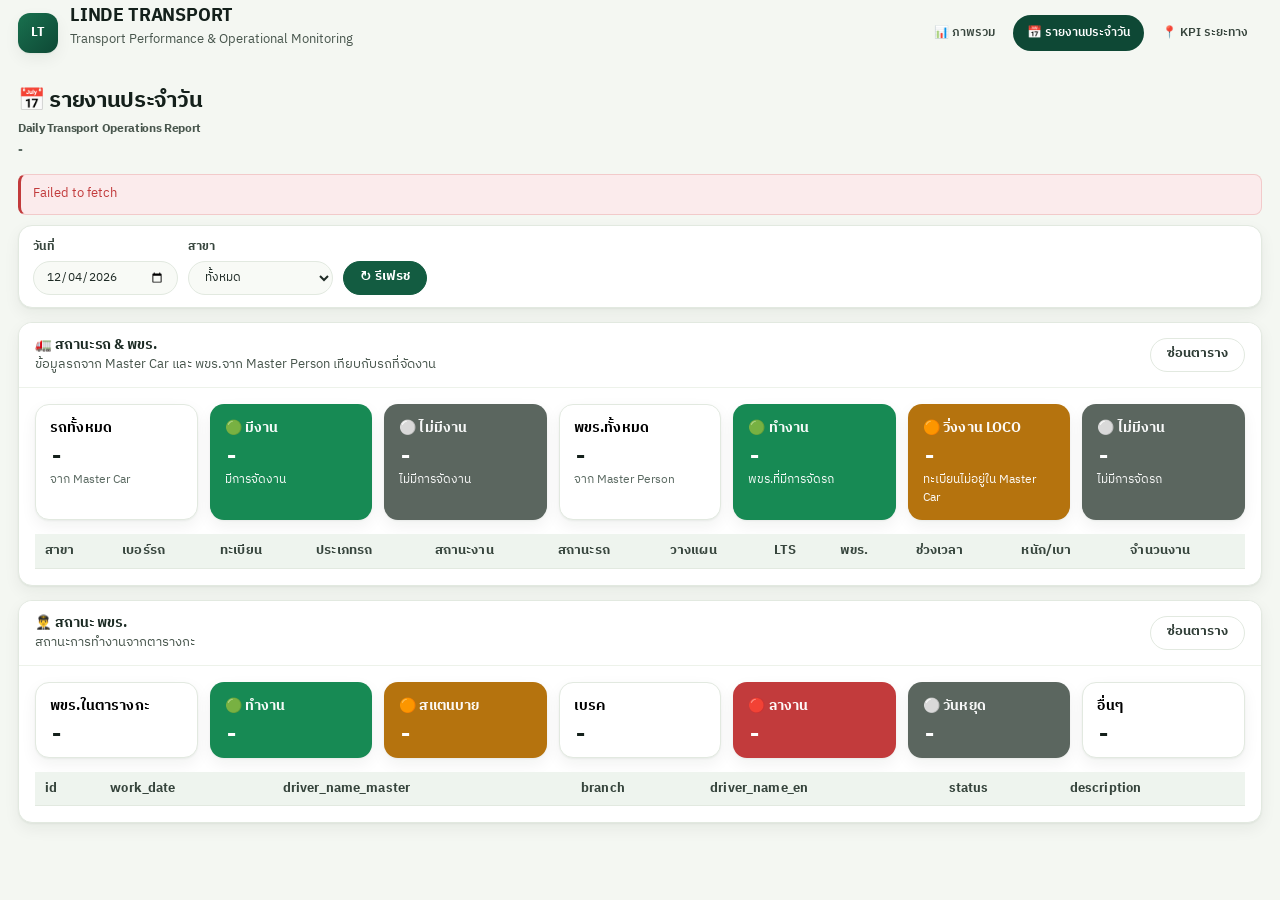
<file: daily-report.html>
<!DOCTYPE html>
<html lang="th">
<head>
  <meta charset="UTF-8">
  <meta name="viewport" content="width=device-width, initial-scale=1.0">
  <title>LINDE TRANSPORT DAILY REPORT</title>
  <link rel="preconnect" href="https://fonts.googleapis.com">
  <link rel="preconnect" href="https://fonts.gstatic.com" crossorigin>
  <link href="https://fonts.googleapis.com/css2?family=IBM+Plex+Mono:wght@500;600;700&family=IBM+Plex+Sans+Thai:wght@400;500;600;700&display=swap" rel="stylesheet">
  <link rel="stylesheet" href="style.css">
</head>
<body>

  <header>
    <div class="header-content">
      <div class="header-brand">
        <div class="brand-mark">LT</div>
        <div class="brand-text">
          <h1 class="brand-title">LINDE TRANSPORT</h1>
          <p class="brand-subtitle">Transport Performance &amp; Operational Monitoring</p>
        </div>
      </div>

      <nav class="page-nav">
        <a href="index.html">📊 ภาพรวม</a>
        <a href="daily-report.html" class="active">📅 รายงานประจำวัน</a>
        <a href="kpi-distance.html">📍 KPI ระยะทาง</a>
      </nav>
    </div>
  </header>

  <main class="container">

    <div class="page-title">
      <h1>📅 รายงานประจำวัน</h1>
      <p>Daily Transport Operations Report</p>
      <div id="reportInfo" class="card-status">-</div>
    </div>

    <div id="errorMessage" class="error-message"></div>

    <section class="filters">
      <div class="filter-group">
        <label for="dateFilter">วันที่</label>
        <input type="date" id="dateFilter" onchange="loadReport()">
      </div>
      <div class="filter-group">
        <label for="branchFilter">สาขา</label>
        <select id="branchFilter" onchange="applyFilters()">
          <option value="">ทั้งหมด</option>
        </select>
      </div>
      <div class="filter-action">
        <button class="btn btn-primary" type="button" onclick="refreshReport()">↻ รีเฟรช</button>
      </div>
    </section>

    <section class="section">
      <div class="section-heading">
        <div>
          <h2>🚛 สถานะรถ &amp; พขร.</h2>
          <p class="section-subtitle">ข้อมูลรถจาก Master Car และ พขร.จาก Master Person เทียบกับรถที่จัดงาน</p>
        </div>
        <div class="section-actions">
          <button class="btn btn-secondary" id="vehicleTableToggle" type="button" onclick="toggleTable('vehicleTableWrapper','vehicleTableToggle')">ซ่อนตาราง</button>
        </div>
      </div>

      <div class="cards">
        <div class="card">
          <div class="card-label">รถทั้งหมด</div>
          <div class="card-value" id="vehicleTotal">-</div>
          <div class="card-note">จาก Master Car</div>
        </div>
        <div class="card card-green">
          <div class="card-label">🟢 มีงาน</div>
          <div class="card-value" id="vehicleWorking">-</div>
          <div class="card-note">มีการจัดงาน</div>
        </div>
        <div class="card card-gray">
          <div class="card-label">⚪ ไม่มีงาน</div>
          <div class="card-value" id="vehicleNoJob">-</div>
          <div class="card-note">ไม่มีการจัดงาน</div>
        </div>
        <div class="card">
          <div class="card-label">พขร.ทั้งหมด</div>
          <div class="card-value" id="driverTotal">-</div>
          <div class="card-note">จาก Master Person</div>
        </div>
        <div class="card card-green">
          <div class="card-label">🟢 ทำงาน</div>
          <div class="card-value" id="driverWorking">-</div>
          <div class="card-note">พขร.ที่มีการจัดรถ</div>
        </div>
        <div class="card card-orange">
          <div class="card-label">🟠 วิ่งงาน LOCO</div>
          <div class="card-value" id="driverLoco">-</div>
          <div class="card-note">ทะเบียนไม่อยู่ใน Master Car</div>
        </div>
        <div class="card card-gray">
          <div class="card-label">⚪ ไม่มีงาน</div>
          <div class="card-value" id="driverNoJob">-</div>
          <div class="card-note">ไม่มีการจัดรถ</div>
        </div>
      </div>

      <div class="table-wrapper" id="vehicleTableWrapper">
        <table class="data-table">
          <thead>
            <tr>
              <th>สาขา</th><th>เบอร์รถ</th><th>ทะเบียน</th><th>ประเภทรถ</th>
              <th>สถานะงาน</th><th>สถานะรถ</th><th>วางแผน</th><th>LTS</th>
              <th>พขร.</th><th>ช่วงเวลา</th><th>หนัก/เบา</th><th>จำนวนงาน</th>
            </tr>
          </thead>
          <tbody id="vehicleTableBody"></tbody>
        </table>
      </div>
    </section>

    <section class="section">
      <div class="section-heading">
        <div>
          <h2>👨‍✈️ สถานะ พขร.</h2>
          <p class="section-subtitle">สถานะการทำงานจากตารางกะ</p>
        </div>
        <div class="section-actions">
          <button class="btn btn-secondary" id="shiftTableToggle" type="button" onclick="toggleTable('shiftTableWrapper','shiftTableToggle')">ซ่อนตาราง</button>
        </div>
      </div>

      <div class="cards shift-cards">
        <div class="card">
          <div class="card-label">พขร.ในตารางกะ</div>
          <div class="card-value" id="shiftTotal">-</div>
        </div>
        <div class="card card-green">
          <div class="card-label">🟢 ทำงาน</div>
          <div class="card-value" id="shiftWorking">-</div>
        </div>
        <div class="card card-orange">
          <div class="card-label">🟠 สแตนบาย</div>
          <div class="card-value" id="shiftStandby">-</div>
        </div>
        <div class="card">
          <div class="card-label">เบรค</div>
          <div class="card-value" id="shiftBreak">-</div>
        </div>
        <div class="card card-red">
          <div class="card-label">🔴 ลางาน</div>
          <div class="card-value" id="shiftLeave">-</div>
        </div>
        <div class="card card-gray">
          <div class="card-label">⚪ วันหยุด</div>
          <div class="card-value" id="shiftOff">-</div>
        </div>
        <div class="card">
          <div class="card-label">อื่นๆ</div>
          <div class="card-value" id="shiftOther">-</div>
        </div>
      </div>

      <div class="table-wrapper" id="shiftTableWrapper">
        <table class="data-table">
          <thead>
            <tr>
              <th>id</th>
              <th>work_date</th>
              <th>driver_name_master</th>
              <th>branch</th>
              <th>driver_name_en</th>
              <th>status</th>
              <th>description</th>
            </tr>
          </thead>
          <tbody id="shiftTableBody"></tbody>
        </table>
      </div>
    </section>

  </main>

  <script src="daily-report.js"></script>

  <!--
    Fix: the ซ่อน/แสดงตาราง buttons call toggleTable(wrapperId, btnId)
    via inline onclick. This defines/overrides that function AFTER
    daily-report.js loads, so it always wins even if daily-report.js
    has no toggleTable (or a broken one) — that's what made the
    buttons do nothing before.
  -->
  <script>
    function toggleTable(wrapperId, btnId) {
      var wrapper = document.getElementById(wrapperId);
      var btn = document.getElementById(btnId);
      if (!wrapper) return;

      var isHidden = wrapper.style.display === 'none';
      wrapper.style.display = isHidden ? '' : 'none';
      if (btn) btn.textContent = isHidden ? 'ซ่อนตาราง' : 'แสดงตาราง';
    }
  </script>

</body>
</html>
</file>
<file: style.css>
:root {

  /* ---------- Brand ---------- */
  --brand-950: #052018;
  --brand-900: #0a3527;
  --brand-800: #0e4835;
  --brand-700: #135c41;
  --brand-600: #19714f;
  --brand-500: #23895f;

  --brand-100: #dbeee3;
  --brand-50:  #f0f8f3;

  /* ---------- Text ---------- */
  --text-950: #14201b;
  --text-900: #1c2b24;
  --text-800: #1f2b26;
  --text-700: #2f3d36;
  --text-600: #37453d;
  --text-500: #48564d;
  --text-400: #5a6961;

  /* ---------- Surface ---------- */
  --bg:       #f4f7f2;
  --surface:  #ffffff;
  --surface-2:#f8faf6;
  --surface-3:#eef4ee;

  /* ---------- Border ---------- */
  --border:   #e2e9e0;
  --border-2: #edf2ea;

  /* ---------- Status ---------- */
  --success:       #178a54;
  --success-bg:    #e6f5ec;

  --warning:       #b5730e;
  --warning-bg:    #fbf3dc;

  --danger:        #c23b3c;
  --danger-bg:     #fbebec;

  --info:          #2a5fc4;
  --info-bg:       #eaf0fd;

  --neutral:       #5b665f;
  --neutral-bg:    #eef1ef;

  --pill-1-bg: linear-gradient(135deg, var(--brand-800), var(--brand-900));
  --pill-1-fg: #ffffff;
  --pill-1-sub: rgba(255, 255, 255, 0.95);

  --pill-2-bg: linear-gradient(135deg, var(--brand-500), var(--brand-600));
  --pill-2-fg: #ffffff;
  --pill-2-sub: rgba(255, 255, 255, 0.95);

  --pill-3-bg: var(--brand-100);
  --pill-3-fg: var(--brand-900);
  --pill-3-sub: rgba(14, 72, 53, 0.9);

  --shadow-xs: 0 1px 2px rgba(15, 30, 24, 0.05);
  --shadow-sm: 0 1px 2px rgba(15, 30, 24, 0.05), 0 6px 16px rgba(15, 30, 24, 0.06);
  --shadow-md: 0 2px 6px rgba(15, 30, 24, 0.07), 0 14px 30px rgba(15, 30, 24, 0.10);

  --radius-sm: 8px;
  --radius-md: 12px;
  --radius-lg: 14px;

  --space-1: 4px;
  --space-2: 8px;
  --space-3: 12px;
  --space-4: 16px;
  --space-5: 20px;
  --space-6: 24px;
  --space-7: 32px;

  --content-width: 1920px;

  --font-body: Tahoma, Verdana, "IBM Plex Sans Thai", "Noto Sans Thai", "Sarabun", Arial, sans-serif;
  --font-mono: "IBM Plex Mono", "Roboto Mono", ui-monospace, monospace;
}

*, *::before, *::after { box-sizing: border-box; }
html { margin: 0; padding: 0; min-height: 100%; }
body {
  margin: 0; padding: 0; min-height: 100vh;
  background: var(--bg); color: var(--text-900);
  font-family: var(--font-body); font-size: 14px; line-height: 1.5;
  font-feature-settings: "tnum" 1, "lnum" 1;
  font-variant-numeric: tabular-nums lining-nums;
  -webkit-font-smoothing: antialiased; text-rendering: optimizeLegibility;
}
button, input, select, textarea { font: inherit; }
button { cursor: pointer; }
a { color: inherit; text-decoration: none; }
table { border-collapse: collapse; }
img { max-width: 100%; }
:focus-visible { outline: 2px solid var(--brand-500); outline-offset: 2px; }

.header {
  position: sticky; top: 0; z-index: 100; width: 100%;
  background: rgba(255, 255, 255, 0.97);
  border-bottom: 1px solid var(--border);
  box-shadow: var(--shadow-xs);
  backdrop-filter: blur(10px); -webkit-backdrop-filter: blur(10px);
}
.header::after {
  content: ""; display: block; height: 2px;
  background: linear-gradient(90deg, var(--brand-700) 0%, var(--brand-500) 45%, transparent 100%);
}
.header-content {
  width: min(calc(100% - 36px), var(--content-width));
  min-height: 66px; margin: 0 auto;
  display: flex; align-items: center; justify-content: space-between; gap: 24px;
}
.header-brand { min-width: 0; display: flex; align-items: center; gap: 12px; }
.brand-mark {
  flex: 0 0 auto; display: inline-flex; align-items: center; justify-content: center;
  width: 40px; height: 40px;
  background: linear-gradient(135deg, var(--brand-600), var(--brand-800));
  border-radius: var(--radius-md); color: #ffffff; font-size: 13px; font-weight: 800;
  letter-spacing: 0.02em; box-shadow: var(--shadow-sm);
}
.brand-text { min-width: 0; }
.brand-title { margin: 0; color: var(--text-950); font-size: 18px; font-weight: 700; letter-spacing: -0.01em; }
.brand-subtitle { margin-top: 1px; color: var(--text-500); font-size: 12.5px; }
.header-brand .eyebrow, .eyebrow { margin-bottom: 2px; color: var(--brand-700); font-size: 12px; font-weight: 700; letter-spacing: 0.08em; }
.header-brand .title, .title { margin: 0; color: var(--text-950); font-size: 18px; font-weight: 700; letter-spacing: -0.01em; }
.header-brand .subtitle, .subtitle { margin-top: 1px; color: var(--text-500); font-size: 12.5px; }

.topbar {
  position: sticky; top: 0; z-index: 100; min-height: 62px;
  display: flex; align-items: center; justify-content: space-between; gap: 24px;
  padding: 0 24px; background: #ffffff; border-bottom: 1px solid var(--border); box-shadow: var(--shadow-xs);
}
.topbar .brand { color: var(--text-950); font-size: 15px; font-weight: 700; letter-spacing: 0.01em; }
.topbar-inner { width: min(calc(100% - 36px), var(--content-width)); min-height: 62px; margin: auto; display: flex; align-items: center; justify-content: space-between; gap: 24px; }

.nav, .page-nav, .topbar-actions { display: flex; align-items: center; gap: 4px; }
.nav button, .page-nav a, .navlink, .back-link {
  position: relative; display: inline-flex; align-items: center; justify-content: center;
  min-height: 36px; padding: 0 14px; border: 0; border-radius: 999px; background: transparent;
  color: var(--text-600); font-size: 12px; font-weight: 600;
  transition: background 0.16s ease, color 0.16s ease;
}
.nav button:hover, .page-nav a:hover, .navlink:hover, .back-link:hover { background: var(--surface-3); color: var(--brand-800); }
.nav button.active, .page-nav a.active, .navlink.active { background: var(--brand-800); color: #ffffff; }
.nav button.active::after, .page-nav a.active::after, .navlink.active::after {
  content: ""; position: absolute; left: 12px; right: 12px; bottom: 0; height: 2px; background: transparent; border-radius: 2px;
}

.container, .wrap { width: min(calc(100% - 36px), var(--content-width)); margin: 0 auto; padding-top: 18px; padding-bottom: 22px; }

.page-header { display: flex; align-items: flex-end; justify-content: space-between; gap: 20px; margin-bottom: 14px; }
.page-header h1 { margin: 0; color: var(--text-950); font-size: 22px; font-weight: 700; letter-spacing: -0.015em; }
.page-header p { margin: 3px 0 0; color: var(--text-500); font-size: 12px; }
.page-title { margin: 0 0 3px; color: var(--text-950); font-size: 22px; font-weight: 700; letter-spacing: -0.015em; }
.page-title h1 { margin: 0 0 3px; color: var(--text-950); font-size: 22px; font-weight: 700; letter-spacing: -0.015em; }
.page-title p { margin: 0; color: var(--text-500); font-size: 12px; }

.filters, .filter-bar {
  display: flex; align-items: flex-end; flex-wrap: wrap; gap: 10px; margin-bottom: 14px;
  padding: 12px 14px; background: var(--surface); border: 1px solid var(--border);
  border-radius: var(--radius-lg); box-shadow: var(--shadow-sm);
}
.filters > div, .filter-item, .filter-group { min-width: 145px; }
.filters label, .filter-item label, .filter-group label {
  display: block; margin-bottom: 5px; color: var(--text-600); font-size: 12px; font-weight: 700; letter-spacing: 0.01em;
}
.filters input, .filters select, .filter-bar input, .filter-bar select {
  width: 100%; height: 34px; padding: 0 12px; background: var(--surface-2);
  border: 1px solid var(--border); border-radius: 999px; color: var(--text-800); font-size: 12px;
  outline: none; transition: border-color 0.15s ease, box-shadow 0.15s ease;
}
.filters input:focus, .filters select:focus, .filter-bar input:focus, .filter-bar select:focus {
  border-color: var(--brand-500); box-shadow: 0 0 0 3px rgba(19, 92, 65, 0.10);
}
.filter-cycle-text {
  display: flex; align-items: center; min-height: 34px; padding: 0 12px; background: var(--surface-3);
  border: 1px solid var(--border); border-radius: 999px; color: var(--text-700); font-size: 12.5px; font-weight: 600;
}

.kpi-grid { display: grid; grid-template-columns: repeat(4, minmax(0, 1fr)); gap: 12px; margin-bottom: 14px; }
/* .cards (used by daily-report.html) uses auto-fit instead of a fixed 4
   columns, since its rows hold different counts (3, 4, then 7 cards) —
   this way every row's cards stretch evenly to fill the width instead of
   leaving a short, uneven last row. */
.cards { display: grid; grid-template-columns: repeat(auto-fit, minmax(150px, 1fr)); gap: 12px; margin-bottom: 14px; }
.kpi-grid.cols-5 { grid-template-columns: repeat(5, minmax(0, 1fr)); }
.kpi-grid.cols-5 .card-value { font-size: 21px; }
@media (max-width: 1300px) { .kpi-grid.cols-5 { grid-template-columns: repeat(3, minmax(0, 1fr)); } }
@media (max-width: 700px) { .kpi-grid.cols-5 { grid-template-columns: repeat(2, minmax(0, 1fr)); } }

.kpi, .kpi-card {
  position: relative; min-width: 0; padding: 15px 16px; background: var(--surface);
  border: 1px solid var(--border); border-radius: var(--radius-lg); box-shadow: var(--shadow-sm);
  overflow: hidden; transition: box-shadow 0.18s ease, transform 0.18s ease;
}
.kpi:hover, .kpi-card:hover { box-shadow: var(--shadow-md); transform: translateY(-1px); }
.kpi::before, .kpi-card::before {
  content: ""; position: absolute; left: 0; top: 0; bottom: 0; width: 3px;
  background: linear-gradient(180deg, var(--brand-500), var(--brand-700));
}
.kpi-title, .kpi-label { margin-bottom: 6px; color: #000000; font-size: 14px; font-weight: 700; letter-spacing: 0.01em; }
.kpi-value { color: var(--text-950); font-size: 26px; line-height: 1.05; font-weight: 700; letter-spacing: -0.02em; font-variant-numeric: tabular-nums; }
.kpi-sub { margin-top: 6px; color: var(--text-400); font-size: 12.5px; }

.card-title { margin-bottom: 6px; color: #000000; font-size: 14px; font-weight: 700; letter-spacing: 0.01em; }
.card-value { color: var(--text-950); font-size: 26px; line-height: 1.05; font-weight: 700; letter-spacing: -0.02em; font-variant-numeric: tabular-nums; }
.card-status { margin-top: 6px; color: var(--text-400); font-size: 12.5px; }
.card-breakdown { display: flex; flex-wrap: wrap; gap: 4px 12px; margin-top: 6px; color: var(--text-500); font-size: 12.5px; }
.card-breakdown strong { margin-left: 4px; color: var(--text-800); font-weight: 700; font-variant-numeric: tabular-nums; }

.kpi-card.primary, .kpi.primary {
  background: linear-gradient(135deg, var(--brand-700), var(--brand-900)); border-color: transparent;
}
.kpi-card.primary::before, .kpi.primary::before { display: none; }
.kpi-card.primary .card-title, .kpi-card.primary .card-status, .kpi-card.primary .kpi-title,
.kpi-card.primary .kpi-label, .kpi-card.primary .kpi-sub, .kpi.primary .card-title,
.kpi.primary .card-status, .kpi.primary .kpi-title, .kpi.primary .kpi-label, .kpi.primary .kpi-sub {
  color: rgba(255, 255, 255, 0.95);
}
.kpi-card.primary .card-value, .kpi-card.primary .kpi-value, .kpi.primary .card-value, .kpi.primary .kpi-value { color: #ffffff; }

.section, .card { min-width: 0; background: var(--surface); border: 1px solid var(--border); border-radius: var(--radius-lg); box-shadow: var(--shadow-sm); overflow: hidden; }
.section { margin-bottom: 14px; }

/* .card as a KPI tile (daily-report.html): compact padding so the number
   is the dominant thing on the tile, not surrounded by dead air. */
.card {
  padding: 12px 14px;
  transition: box-shadow 0.15s ease;
}
.card-title, .card-label { margin-bottom: 4px; color: #000000; font-size: 14px; font-weight: 700; letter-spacing: 0.01em; }
.card-value { color: var(--text-950); font-size: 22px; line-height: 1.15; font-weight: 700; letter-spacing: -0.01em; font-variant-numeric: tabular-nums; font-family: var(--font-mono); }
.card-status, .card-note { margin-top: 4px; color: var(--text-400); font-size: 12px; }
.card-breakdown { display: flex; flex-wrap: wrap; gap: 4px 12px; margin-top: 6px; color: var(--text-500); font-size: 12.5px; }
.card-breakdown strong { margin-left: 4px; color: var(--text-800); font-weight: 700; font-variant-numeric: tabular-nums; }

/* Status tiles read as solid, saturated colour rather than a pale tint —
   the four states are meant to be told apart at a glance, so give them
   real contrast instead of a wash. The neutral "total" tile stays plain
   white so it reads as the reference point the coloured ones sit against. */
.card-green, .card-gray, .card-orange, .card-red { border-color: transparent; }
.card-green { background: var(--success); }
.card-green .card-label, .card-green .card-note { color: rgba(255, 255, 255, 0.96); }
.card-green .card-value { color: #ffffff; }
.card-orange { background: var(--warning); }
.card-orange .card-label, .card-orange .card-note { color: rgba(255, 255, 255, 0.96); }
.card-orange .card-value { color: #ffffff; }
.card-red { background: var(--danger); }
.card-red .card-label, .card-red .card-note { color: rgba(255, 255, 255, 0.96); }
.card-red .card-value { color: #ffffff; }
.card-gray { background: var(--neutral); }
.card-gray .card-label, .card-gray .card-note { color: rgba(255, 255, 255, 0.95); }
.card-gray .card-value { color: #ffffff; }
.section-heading { min-height: 46px; display: flex; align-items: center; justify-content: space-between; gap: 12px; padding: 12px 16px; background: var(--surface); border-bottom: 1px solid var(--border-2); }
.section-heading h2, .section-heading h3 { margin: 0; color: var(--text-900); font-size: 13.5px; font-weight: 700; letter-spacing: -0.005em; }
.section-heading p { margin: 1px 0 0; color: var(--text-500); font-size: 12.5px; }
.section-body { padding: 15px; }

.overview-grid { display: grid; grid-template-columns: minmax(0, 1.55fr) minmax(300px, 0.75fr); gap: 12px; margin-bottom: 14px; }
.distance-main-grid { display: grid; grid-template-columns: minmax(0, 1.45fr) minmax(320px, 0.75fr); gap: 12px; margin-bottom: 14px; }
.chart-grid { display: grid; grid-template-columns: minmax(0, 1fr) minmax(0, 1fr); gap: 12px; margin-bottom: 14px; }
.two-column { display: grid; grid-template-columns: repeat(2, minmax(0, 1fr)); gap: 12px; }
.three-column { display: grid; grid-template-columns: repeat(3, minmax(0, 1fr)); gap: 12px; }

.chart-wrapper, .distance-chart-wrapper { position: relative; width: 100%; padding: 12px 14px; background: var(--surface); }
.chart-wrapper canvas, .distance-chart-wrapper canvas { max-width: 100% !important; max-height: 100% !important; }
.chart-card-narrow { width: 100%; }
.chart-card-narrow .chart-wrapper { height: 205px; }

.chart-summary { display: grid; grid-template-columns: repeat(3, minmax(0, 1fr)); gap: 8px; padding: 10px 14px; border-bottom: 1px solid var(--border-2); background: var(--surface-2); }
.chart-summary-item { min-width: 0; padding: 9px 10px; background: #ffffff; border: 1px solid var(--border-2); border-radius: var(--radius-sm); }
.chart-summary-label { display: block; margin-bottom: 2px; color: var(--text-500); font-size: 13px; }
.chart-summary-value { display: block; color: var(--text-900); font-size: 14px; font-weight: 700; font-variant-numeric: tabular-nums; }

.forecast {
  display: grid; grid-template-columns: repeat(4, minmax(0, 1fr)); gap: 0; margin-bottom: 14px;
  background: var(--surface); border: 1px solid var(--border); border-radius: var(--radius-lg); box-shadow: var(--shadow-sm); overflow: hidden;
}
.forecast-main { padding: 16px 18px; }
.forecast-title { margin-bottom: 5px; color: var(--text-500); font-size: 12.5px; font-weight: 700; }
.forecast-value { color: var(--text-950); font-size: 26px; font-weight: 700; font-variant-numeric: tabular-nums; }
.forecast-note { margin-top: 4px; color: var(--text-500); font-size: 12.5px; }
.forecast-side { padding: 16px 18px; background: var(--brand-50); border-left: 1px solid var(--border); }
.forecast-side-title { margin-bottom: 4px; color: var(--text-500); font-size: 12.5px; }
.forecast-side-value { color: var(--brand-800); font-size: 20px; font-weight: 700; font-variant-numeric: tabular-nums; }
.forecast-item { padding: 16px 18px; border-right: 1px solid var(--border); }
.forecast-item:last-child { border-right: 0; }
.forecast-label { margin-bottom: 5px; color: var(--text-500); font-size: 12.5px; font-weight: 700; }

.performance-status {
  display: flex; align-items: center; justify-content: space-between; gap: 14px; min-height: 48px;
  margin-bottom: 14px; padding: 12px 16px; background: var(--surface); border: 1px solid var(--border);
  border-radius: var(--radius-lg); box-shadow: var(--shadow-xs);
}
.performance-status-title { color: var(--text-500); font-size: 12.5px; font-weight: 600; }
.performance-status-value { color: var(--text-900); font-size: 14px; font-weight: 700; font-variant-numeric: tabular-nums; }
.performance-status strong { color: var(--text-700); font-size: 12px; font-weight: 700; }

.status, .distance-status, .driver-status {
  display: inline-flex; align-items: center; justify-content: center; min-height: 22px; padding: 2px 10px;
  border-radius: 999px; font-size: 12px; font-weight: 700; white-space: nowrap;
}
.status-job, .driver-work { background: var(--success-bg); color: var(--success); }
.status-no-job, .driver-unknown { background: var(--neutral-bg); color: var(--neutral); }
.driver-off { background: var(--warning-bg); color: var(--warning); }
.driver-leave { background: var(--info-bg); color: var(--info); }
.driver-standby { background: #fbf0dc; color: #96631c; }
.distance-status.normal { background: var(--success-bg); color: var(--success); }
.distance-status.near { background: var(--warning-bg); color: var(--warning); }
.distance-status.forecast { background: var(--danger-bg); color: var(--danger); }
.distance-status.over { background: var(--info-bg); color: var(--info); }
.distance-status.no-target { background: var(--neutral-bg); color: var(--neutral); }

.status-badge {
  display: inline-flex; align-items: center; justify-content: center;
  min-height: 22px; padding: 2px 10px; border-radius: 999px;
  font-size: 12px; font-weight: 700; white-space: nowrap;
}
.status-badge.status-green { background: var(--success-bg); color: var(--success); }
.status-badge.status-orange { background: var(--warning-bg); color: var(--warning); }
.status-badge.status-red { background: var(--danger-bg); color: var(--danger); }
.status-badge.status-gray { background: var(--neutral-bg); color: var(--neutral); }

.driver-chip, .car-chip {
  display: inline-block; margin: 1px 3px 1px 0; padding: 2px 8px;
  background: var(--surface-3); border: 1px solid var(--border-2);
  border-radius: 999px; color: var(--text-700); font-size: 12px; white-space: nowrap;
}

.alert-grid { display: grid; grid-template-columns: repeat(2, minmax(0, 1fr)); gap: 10px; margin-bottom: 14px; }
.alert-card { min-width: 0; padding: 13px 14px; background: var(--surface); border: 1px solid var(--border); border-left: 3px solid var(--warning); border-radius: var(--radius-md); box-shadow: var(--shadow-xs); }
.alert-card.danger { border-left-color: var(--danger); }
.alert-card.success { border-left-color: var(--success); }
.alert-title { margin-bottom: 3px; color: var(--text-900); font-size: 12px; font-weight: 700; }
.alert-description { color: var(--text-500); font-size: 12.5px; }

.watchlist, .ranking-grid { display: grid; grid-template-columns: repeat(2, minmax(0, 1fr)); gap: 10px; margin-bottom: 14px; }
.watchlist-card, .ranking-card { min-width: 0; background: var(--surface); border: 1px solid var(--border); border-radius: var(--radius-md); box-shadow: var(--shadow-xs); overflow: hidden; }
.watchlist-header, .ranking-header { min-height: 39px; display: flex; align-items: center; justify-content: space-between; padding: 8px 12px; background: var(--surface-2); border-bottom: 1px solid var(--border-2); color: var(--text-800); font-size: 12.5px; font-weight: 700; }

.table-wrapper {
  width: 100%; overflow: auto; max-height: 285px; background: var(--surface);
  position: relative;
  background-image:
    linear-gradient(to right, var(--surface) 30%, rgba(255, 255, 255, 0)),
    linear-gradient(to right, rgba(255, 255, 255, 0), var(--surface) 70%),
    linear-gradient(to right, rgba(20, 32, 27, 0.10), rgba(20, 32, 27, 0)),
    linear-gradient(to left, rgba(20, 32, 27, 0.10), rgba(20, 32, 27, 0));
  background-repeat: no-repeat;
  background-size: 24px 100%, 24px 100%, 10px 100%, 10px 100%;
  background-position: 0 0, 100% 0, 0 0, 100% 0;
  background-attachment: local, local, scroll, scroll;
}
.table-wrapper table { width: 100%; min-width: 700px; font-size: 12.5px; }
.table-wrapper thead { position: sticky; top: 0; z-index: 5; }
.table-wrapper th { height: 34px; padding: 7px 10px; background: var(--surface-3); border-bottom: 1px solid var(--border); color: var(--text-600); font-size: 13px; font-weight: 700; letter-spacing: 0.01em; text-align: left; white-space: nowrap; }
.table-wrapper td { height: 34px; padding: 6px 10px; border-bottom: 1px solid var(--border-2); color: var(--text-700); font-size: 12.5px; white-space: nowrap; }
.table-wrapper tbody tr:nth-child(even) td { background: var(--surface-2); }
.table-wrapper tbody tr:hover td { background: var(--brand-50); }
.table-wrapper tbody tr:last-child td { border-bottom: 0; }
.table-wrapper .num, .table-wrapper td.num, .table-wrapper th.num { text-align: right; font-family: var(--font-mono); font-variant-numeric: tabular-nums; }
.table-wrapper td strong { color: var(--text-900); font-weight: 700; }
.data-table, .car-performance-table { width: 100%; }

.table-wrapper .number, .table-wrapper td.number, .table-wrapper th.number { text-align: right; font-family: var(--font-mono); font-variant-numeric: tabular-nums; }
.table-wrapper .center, .table-wrapper td.center, .table-wrapper th.center, .table-wrapper .text-center { text-align: center; }
.table-wrapper .text-muted { color: var(--text-400); }

table { width: 100%; }
thead th { color: var(--text-600); font-size: 12px; font-weight: 700; }
tbody td { color: var(--text-700); font-size: 12.5px; }

.car-performance { width: 100%; overflow: hidden; background: var(--surface); border: 1px solid var(--border); border-radius: var(--radius-md); box-shadow: var(--shadow-xs); }
.car-performance table { width: 100%; min-width: 800px; }
.car-performance thead th { position: sticky; top: 0; z-index: 3; padding: 8px 10px; background: var(--surface-3); border-bottom: 1px solid var(--border); text-align: left; }
.car-performance tbody td { padding: 7px 10px; border-bottom: 1px solid var(--border-2); }
.car-performance tbody tr:hover { background: var(--brand-50); }

.vehicle-type-summary { width: 100%; overflow: hidden; background: var(--surface); border: 1px solid var(--border); border-radius: var(--radius-md); box-shadow: var(--shadow-xs); }
.vehicle-type-summary table { width: 100%; }
.vehicle-type-summary th { padding: 8px 10px; background: var(--surface-3); border-bottom: 1px solid var(--border); color: var(--text-600); font-size: 13px; text-align: left; }
.vehicle-type-summary td { padding: 7px 10px; border-bottom: 1px solid var(--border-2); color: var(--text-700); font-size: 12.5px; }

.report-header { display: flex; align-items: center; justify-content: space-between; gap: 20px; margin-bottom: 14px; }
.report-header h1 { margin: 0; color: var(--text-950); font-size: 21px; font-weight: 700; }
.report-header .sub { margin-top: 2px; color: var(--text-500); font-size: 12.5px; }
.report-section { margin-bottom: 14px; background: var(--surface); border: 1px solid var(--border); border-radius: var(--radius-lg); box-shadow: var(--shadow-sm); overflow: hidden; }

.report-kpi-grid { display: grid; grid-template-columns: repeat(4, minmax(0, 1fr)); gap: 12px; margin-bottom: 14px; }
.report-kpi { position: relative; padding: 14px 15px; background: var(--surface); border: 1px solid var(--border); border-radius: var(--radius-lg); box-shadow: var(--shadow-sm); overflow: hidden; }
.report-kpi-label { color: var(--text-500); font-size: 12.5px; font-weight: 600; }
.report-kpi-value { margin-top: 4px; color: var(--text-950); font-size: 23px; font-weight: 700; font-variant-numeric: tabular-nums; }
.report-kpi-grid .report-kpi:nth-child(3n+1) { background: var(--pill-1-bg); border-color: transparent; }
.report-kpi-grid .report-kpi:nth-child(3n+2) { background: var(--pill-2-bg); border-color: transparent; }
.report-kpi-grid .report-kpi:nth-child(3n+3) { background: var(--pill-3-bg); border-color: transparent; }
.report-kpi-grid .report-kpi:nth-child(3n+1) .report-kpi-label, .report-kpi-grid .report-kpi:nth-child(3n+2) .report-kpi-label { color: var(--pill-1-sub); }
.report-kpi-grid .report-kpi:nth-child(3n+1) .report-kpi-value, .report-kpi-grid .report-kpi:nth-child(3n+2) .report-kpi-value { color: var(--pill-1-fg); }
.report-kpi-grid .report-kpi:nth-child(3n+3) .report-kpi-label { color: var(--pill-3-sub); }
.report-kpi-grid .report-kpi:nth-child(3n+3) .report-kpi-value { color: var(--pill-3-fg); }

.page-status, #pageStatus { margin-top: 8px; color: var(--text-400); font-size: 13px; }
#errorMessage { margin-bottom: 10px; }
#errorMessage:not(:empty) { padding: 10px 12px; background: var(--danger-bg); border: 1px solid #f2caca; border-left: 3px solid var(--danger); border-radius: var(--radius-sm); color: var(--danger); font-size: 12.5px; }

.loading { padding: 30px 15px !important; color: var(--text-400) !important; text-align: center; font-size: 12.5px !important; }

.btn {
  display: inline-flex; align-items: center; justify-content: center; min-height: 34px; padding: 0 16px;
  background: var(--brand-700); border: 1px solid var(--brand-700); border-radius: 999px; color: #ffffff;
  font-size: 12.5px; font-weight: 700; transition: background 0.15s ease, border-color 0.15s ease, transform 0.1s ease;
}
.btn:hover { background: var(--brand-800); border-color: var(--brand-800); }
.btn:active { transform: translateY(1px); }
.btn-secondary { background: #ffffff; border-color: var(--border); color: var(--text-700); }
.btn-secondary:hover { background: var(--surface-3); border-color: var(--border); }

.meta { display: flex; align-items: center; flex-wrap: wrap; gap: 8px; color: var(--text-500); font-size: 12px; }
.meta-item { display: inline-flex; align-items: center; min-height: 22px; padding: 2px 9px; background: var(--surface-3); border: 1px solid var(--border-2); border-radius: 999px; }

.empty-state { display: flex; align-items: center; justify-content: center; min-height: 120px; padding: 20px; color: var(--text-400); font-size: 12.5px; text-align: center; }

* { scrollbar-width: thin; scrollbar-color: #c6d2cb transparent; }
::-webkit-scrollbar { width: 7px; height: 7px; }
::-webkit-scrollbar-track { background: transparent; }
::-webkit-scrollbar-thumb { background: #c6d2cb; border-radius: 999px; }
::-webkit-scrollbar-thumb:hover { background: #a7b6ae; }

@media (min-width: 1500px) {
  .container, .wrap { width: min(calc(100% - 48px), var(--content-width)); padding-top: 16px; }
  .kpi-grid, .cards { gap: 12px; }
  .table-wrapper { max-height: 300px; }
}
@media (max-width: 1300px) {
  .overview-grid, .distance-main-grid { grid-template-columns: 1fr; }
  .table-wrapper { max-height: 270px; }
}
@media (max-width: 1100px) {
  .header-content, .topbar-inner { width: calc(100% - 28px); }
  .container, .wrap { width: calc(100% - 28px); }
  .kpi-grid, .cards { grid-template-columns: repeat(2, minmax(0, 1fr)); }
  .report-kpi-grid { grid-template-columns: repeat(2, minmax(0, 1fr)); }
  .three-column { grid-template-columns: repeat(2, minmax(0, 1fr)); }
  .alert-grid, .watchlist, .ranking-grid { grid-template-columns: 1fr; }
  .forecast { grid-template-columns: 1fr; }
  .forecast-side { border-left: 0; border-top: 1px solid var(--border); }
  .forecast-item { border-right: 0; border-bottom: 1px solid var(--border); }
  .forecast-item:last-child { border-bottom: 0; }
  .chart-grid, .two-column { grid-template-columns: 1fr; }
}
@media (max-width: 700px) {
  .header-content, .topbar-inner { width: calc(100% - 20px); min-height: 58px; gap: 10px; }
  .topbar { padding: 0 10px; }
  .nav, .page-nav, .topbar-actions { overflow-x: auto; max-width: 100%; scrollbar-width: none; }
  .nav::-webkit-scrollbar, .page-nav::-webkit-scrollbar, .topbar-actions::-webkit-scrollbar { display: none; }
  .nav button, .page-nav a, .navlink { flex: 0 0 auto; padding: 0 9px; font-size: 12px; }
  .container, .wrap { width: calc(100% - 20px); padding-top: 10px; }
  .page-header { align-items: flex-start; flex-direction: column; gap: 6px; }
  .page-header h1, .page-title { font-size: 19px; }
  .filters, .filter-bar { align-items: stretch; flex-direction: column; gap: 8px; }
  .filters > div, .filter-item, .filter-group { width: 100%; }
  .kpi-grid, .cards, .report-kpi-grid { grid-template-columns: 1fr; gap: 8px; }
  .three-column { grid-template-columns: 1fr; }
  .section-heading { min-height: 40px; padding: 8px 10px; }
  .section-body { padding: 9px; }
  .chart-summary { grid-template-columns: repeat(2, minmax(0, 1fr)); }
  .performance-status { align-items: flex-start; flex-direction: column; gap: 5px; }
}
@media (max-width: 480px) {
  .header-brand .title, .title { font-size: 15px; }
  .header-brand .subtitle, .subtitle { display: none; }
  .kpi, .kpi-card, .report-kpi { padding: 12px 13px; }
  .kpi-value { font-size: 23px; }
  .report-kpi-value { font-size: 21px; }
  .chart-summary { grid-template-columns: 1fr; }
}
@media print {
  .header, .topbar, .nav, .page-nav, .filters, .filter-bar, .btn { display: none !important; }
  body { background: #ffffff; }
  .container, .wrap { width: 100%; padding: 0; }
  .section, .card, .kpi, .kpi-card { box-shadow: none; }
}

.cycle-info { display: flex; align-items: center; justify-content: space-between; flex-wrap: wrap; gap: 16px; padding: 14px 16px; }
.cycle-info-label { margin-bottom: 4px; color: var(--text-500); font-size: 12.5px; font-weight: 700; }
.cycle-info-value { color: var(--text-950); font-size: 20px; font-weight: 700; font-variant-numeric: tabular-nums; }
.cycle-info-meta { display: flex; flex-wrap: wrap; gap: 10px; }
.cycle-meta-item { display: inline-flex; align-items: center; gap: 6px; min-height: 30px; padding: 4px 12px; background: var(--surface-2); border: 1px solid var(--border-2); border-radius: 999px; color: var(--text-600); font-size: 12.5px; }
.cycle-meta-item strong { color: var(--text-900); font-size: 12px; font-weight: 700; font-variant-numeric: tabular-nums; }

.achievement-box { display: grid; grid-template-columns: minmax(0, 1fr) minmax(230px, 0.65fr); }
.achievement-box > div:first-child { padding: 16px 18px; }
.achievement-main-label { margin-bottom: 5px; color: var(--text-500); font-size: 12.5px; font-weight: 700; }
.achievement-main-value { color: var(--text-950); font-size: 26px; font-weight: 700; font-variant-numeric: tabular-nums; }
.achievement-main-note { margin-top: 4px; color: var(--text-500); font-size: 12.5px; }
.achievement-side { display: flex; flex-direction: column; justify-content: center; gap: 10px; padding: 16px 18px; background: var(--brand-50); border-left: 1px solid var(--border); }
.achievement-side-item { display: flex; align-items: center; justify-content: space-between; gap: 10px; }
.achievement-side-item span { color: var(--text-500); font-size: 12.5px; }
.achievement-side-item strong { color: var(--brand-800); font-size: 14px; font-weight: 700; font-variant-numeric: tabular-nums; }
@media (max-width: 1100px) {
  .achievement-box { grid-template-columns: 1fr; }
  .achievement-side { border-left: 0; border-top: 1px solid var(--border); }
}

.alert-box { min-width: 0; padding: 13px 14px; background: var(--surface); border: 1px solid var(--border); border-left: 3px solid var(--warning); border-radius: var(--radius-md); box-shadow: var(--shadow-xs); }
.alert-box.alert-danger { border-left-color: var(--danger); }
.alert-box.alert-warning { border-left-color: var(--warning); }
.alert-box-header h3 { margin: 0 0 3px; color: var(--text-900); font-size: 12px; font-weight: 700; }
.alert-box-header p { margin: 0 0 10px; color: var(--text-500); font-size: 12.5px; }
.alert-list { list-style: none; margin: 0; padding: 0; display: flex; flex-direction: column; gap: 8px; }
.alert-list li { display: flex; flex-wrap: wrap; align-items: center; gap: 6px 12px; padding: 9px 11px; background: var(--surface-2); border: 1px solid var(--border-2); border-radius: var(--radius-sm); color: var(--text-700); font-size: 12.5px; }
.alert-list li.empty-alert { justify-content: center; padding: 16px; background: transparent; border: 0; color: var(--text-400); }

.ranking-box { min-width: 0; background: var(--surface); border: 1px solid var(--border); border-radius: var(--radius-md); box-shadow: var(--shadow-xs); overflow: hidden; }
.ranking-list { list-style: none; margin: 0; padding: 8px 10px; display: flex; flex-direction: column; gap: 4px; }
.ranking-list li { display: flex; flex-wrap: wrap; gap: 6px 12px; padding: 7px 10px; border-radius: var(--radius-sm); color: var(--text-700); font-size: 12.5px; }
.ranking-list li:nth-child(even) { background: var(--surface-2); }
.ranking-list li.empty-alert { justify-content: center; color: var(--text-400); }

.kpi-card.warning, .kpi-card.danger { border-color: transparent; }
.kpi-card.warning { background: var(--warning-bg); }
.kpi-card.warning::before { background: var(--warning); }
.kpi-card.warning .card-title, .kpi-card.warning .card-status { color: var(--warning); }
.kpi-card.danger { background: var(--danger-bg); }
.kpi-card.danger::before { background: var(--danger); }
.kpi-card.danger .card-title, .kpi-card.danger .card-status { color: var(--danger); }

.filter-action { display: flex; align-items: flex-end; }
.btn-primary { background: var(--brand-700); border-color: var(--brand-700); color: #ffffff; }
.btn-primary:hover { background: var(--brand-800); border-color: var(--brand-800); }

.section-subtitle { margin: 1px 0 0; color: var(--text-500); font-size: 12.5px; }
.section-actions { display: flex; align-items: center; gap: 8px; }

.error-message:empty { display: none; }
.error-message:not(:empty) {
  margin-bottom: 10px; padding: 10px 12px; background: var(--danger-bg);
  border: 1px solid #f2caca; border-left: 3px solid var(--danger);
  border-radius: var(--radius-sm); color: var(--danger); font-size: 12.5px;
}

.section { padding: 0 16px 16px; }
.section-heading { margin: 0 -16px; }
.section-heading + * { margin-top: 16px; }
.page-title { margin-bottom: 14px; }
@media (max-width: 700px) {
  .section { padding: 0 10px 10px; }
  .section-heading { margin: 0 -10px; }
  .section-heading + * { margin-top: 10px; }
}

.chart-wrapper, .distance-chart-wrapper { height: 215px; }
@media (min-width: 1500px) { .chart-wrapper, .distance-chart-wrapper { height: 150px; } }
@media (max-width: 1300px) { .chart-wrapper, .distance-chart-wrapper { height: 140px; } }
@media (max-width: 700px) { .chart-wrapper, .distance-chart-wrapper { height: 160px; } }
@media (max-width: 480px) { .chart-wrapper, .distance-chart-wrapper { height: 150px; } }
</file>
